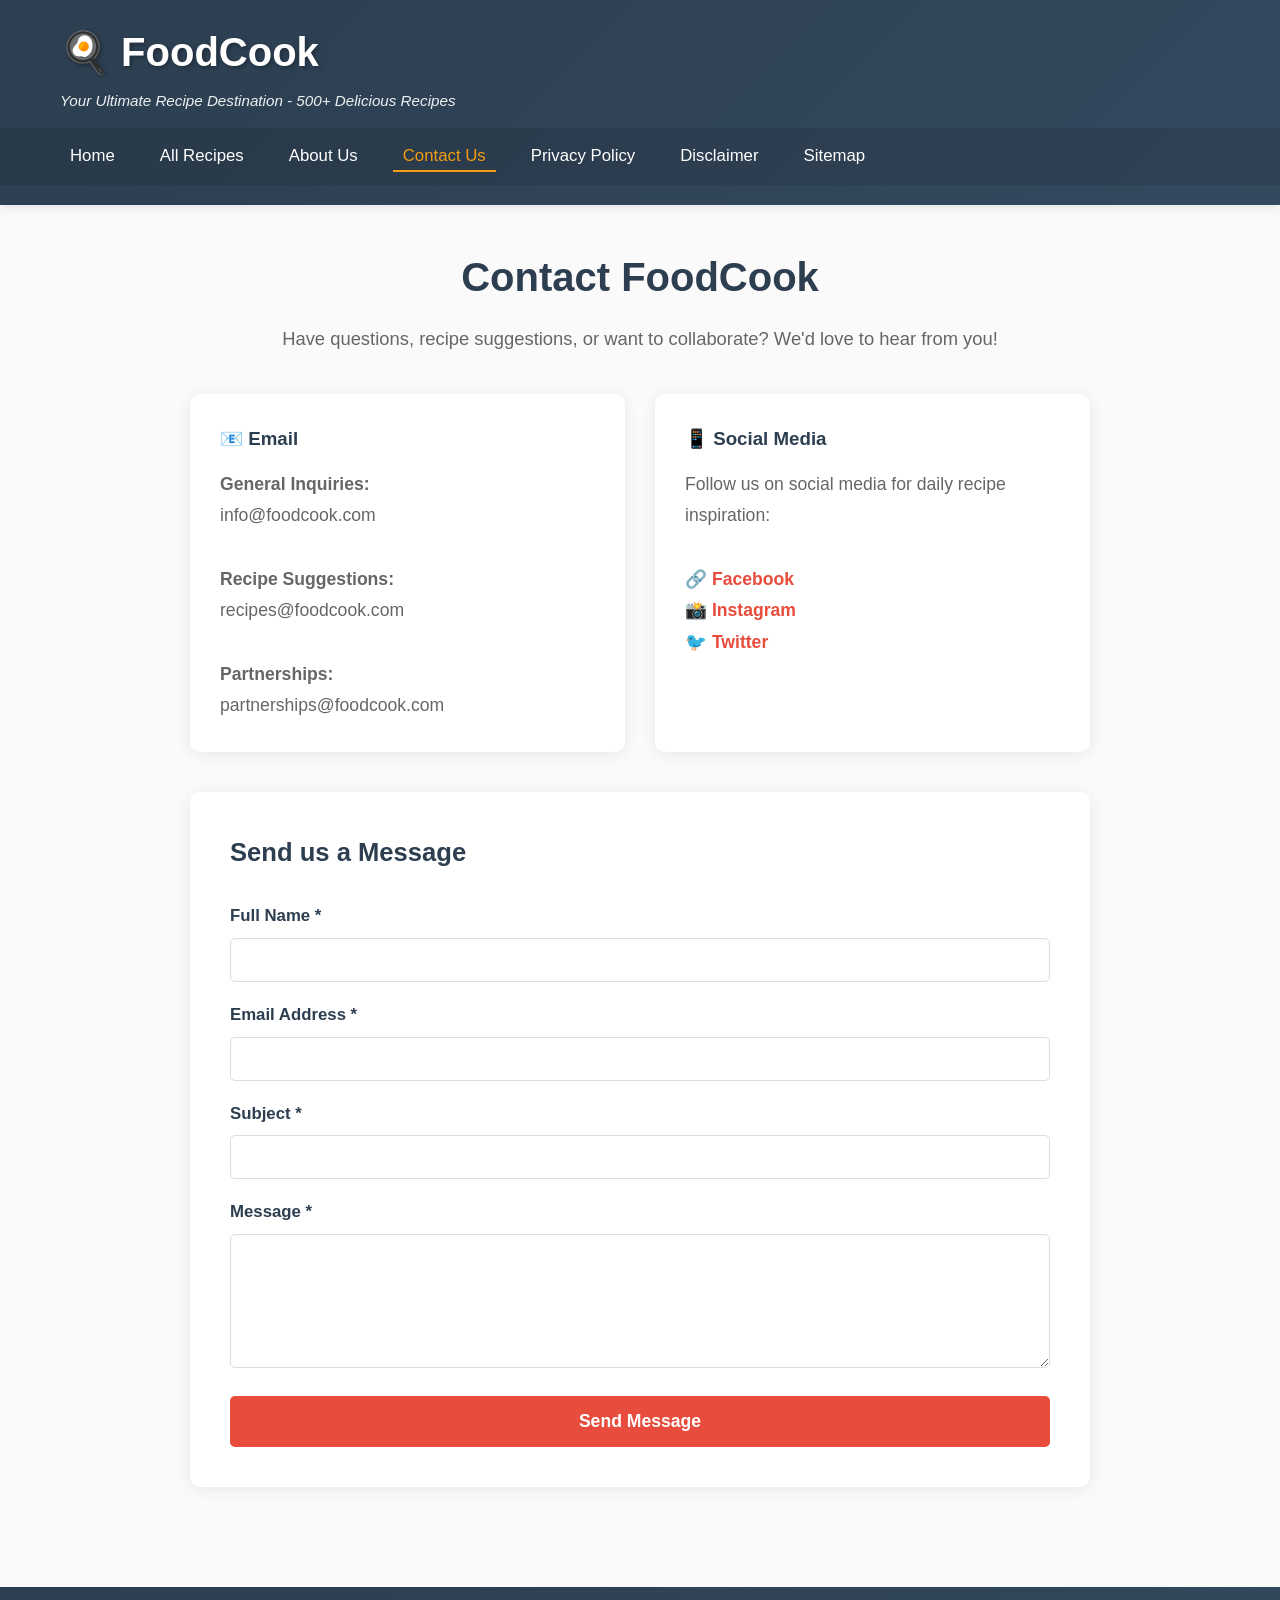
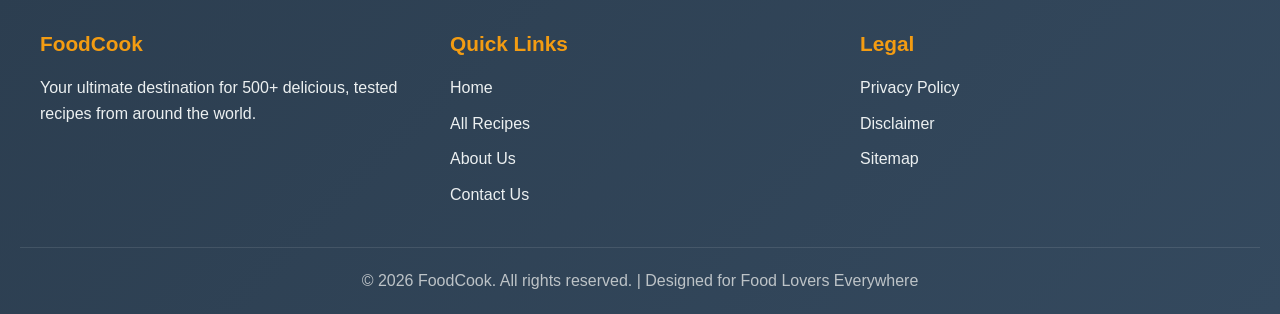
<file: public/contact.html>
<!DOCTYPE html>
<html lang="en">
<head>
    <meta charset="UTF-8">
    <meta name="viewport" content="width=device-width, initial-scale=1.0">
    <title>Contact FoodCook | Get In Touch - Questions & Suggestions</title>
    <meta name="description" content="Contact FoodCook with recipe suggestions, feedback, partnership inquiries, or any questions about our cooking and recipes.">
    <link rel="stylesheet" href="style.css">
</head>
<body>
    <header>
        <div class="header-top">
            <div class="logo">
                <h1>🍳 FoodCook</h1>
                <p class="tagline">Your Ultimate Recipe Destination - 500+ Delicious Recipes</p>
            </div>
        </div>
        <nav class="navbar">
            <ul>
                <li><a href="index.html">Home</a></li>
                <li><a href="recipes.html">All Recipes</a></li>
                <li><a href="about.html">About Us</a></li>
                <li><a href="contact.html" class="active">Contact Us</a></li>
                <li><a href="privacy.html">Privacy Policy</a></li>
                <li><a href="disclaimer.html">Disclaimer</a></li>
                <li><a href="sitemap.html">Sitemap</a></li>
            </ul>
        </nav>
    </header>

    <main>
        <section style="max-width: 900px; margin: 0 auto;">
            <h2 style="font-size: 2.5em; color: #2c3e50; text-align: center; margin-bottom: 15px;">Contact FoodCook</h2>
            <p style="text-align: center; font-size: 1.15em; color: #666; margin-bottom: 40px;">Have questions, recipe suggestions, or want to collaborate? We'd love to hear from you!</p>

            <div style="display: grid; grid-template-columns: 1fr 1fr; gap: 30px; margin-bottom: 40px;">
                <div style="background: white; padding: 30px; border-radius: 10px; box-shadow: 0 2px 15px rgba(0,0,0,0.08);">
                    <h3 style="color: #2c3e50; margin-bottom: 15px;">📧 Email</h3>
                    <p style="color: #666; font-size: 1.1em; line-height: 1.8;">
                        <strong>General Inquiries:</strong><br>info@foodcook.com<br><br>
                        <strong>Recipe Suggestions:</strong><br>recipes@foodcook.com<br><br>
                        <strong>Partnerships:</strong><br>partnerships@foodcook.com
                    </p>
                </div>

                <div style="background: white; padding: 30px; border-radius: 10px; box-shadow: 0 2px 15px rgba(0,0,0,0.08);">
                    <h3 style="color: #2c3e50; margin-bottom: 15px;">📱 Social Media</h3>
                    <p style="color: #666; font-size: 1.1em; line-height: 1.8;">
                        Follow us on social media for daily recipe inspiration:<br><br>
                        🔗 <a href="#" style="color: #e74c3c; text-decoration: none; font-weight: bold;">Facebook</a><br>
                        📸 <a href="#" style="color: #e74c3c; text-decoration: none; font-weight: bold;">Instagram</a><br>
                        🐦 <a href="#" style="color: #e74c3c; text-decoration: none; font-weight: bold;">Twitter</a>
                    </p>
                </div>
            </div>

            <div style="background: white; padding: 40px; border-radius: 10px; box-shadow: 0 2px 15px rgba(0,0,0,0.08);">
                <h3 style="color: #2c3e50; margin-bottom: 30px; font-size: 1.6em;">Send us a Message</h3>
                <form style="display: flex; flex-direction: column; gap: 20px;">
                    <div>
                        <label for="name" style="display: block; color: #2c3e50; font-weight: bold; margin-bottom: 8px; font-size: 1.05em;">Full Name *</label>
                        <input type="text" id="name" name="name" required style="width: 100%; padding: 12px; border: 1px solid #ddd; border-radius: 5px; font-size: 1em;">
                    </div>

                    <div>
                        <label for="email" style="display: block; color: #2c3e50; font-weight: bold; margin-bottom: 8px; font-size: 1.05em;">Email Address *</label>
                        <input type="email" id="email" name="email" required style="width: 100%; padding: 12px; border: 1px solid #ddd; border-radius: 5px; font-size: 1em;">
                    </div>

                    <div>
                        <label for="subject" style="display: block; color: #2c3e50; font-weight: bold; margin-bottom: 8px; font-size: 1.05em;">Subject *</label>
                        <input type="text" id="subject" name="subject" required style="width: 100%; padding: 12px; border: 1px solid #ddd; border-radius: 5px; font-size: 1em;">
                    </div>

                    <div>
                        <label for="message" style="display: block; color: #2c3e50; font-weight: bold; margin-bottom: 8px; font-size: 1.05em;">Message *</label>
                        <textarea id="message" name="message" rows="6" required style="width: 100%; padding: 12px; border: 1px solid #ddd; border-radius: 5px; font-size: 1em; font-family: Arial, sans-serif;"></textarea>
                    </div>

                    <button type="submit" style="background: #e74c3c; color: white; padding: 15px 30px; border: none; border-radius: 5px; font-weight: bold; font-size: 1.1em; cursor: pointer; transition: background 0.3s ease;">Send Message</button>
                </form>
            </div>
        </section>
    </main>

    <footer>
        <div class="footer-content">
            <div class="footer-section">
                <h4>FoodCook</h4>
                <p>Your ultimate destination for 500+ delicious, tested recipes from around the world.</p>
            </div>
            <div class="footer-section">
                <h4>Quick Links</h4>
                <ul>
                    <li><a href="index.html">Home</a></li>
                    <li><a href="recipes.html">All Recipes</a></li>
                    <li><a href="about.html">About Us</a></li>
                    <li><a href="contact.html">Contact Us</a></li>
                </ul>
            </div>
            <div class="footer-section">
                <h4>Legal</h4>
                <ul>
                    <li><a href="privacy.html">Privacy Policy</a></li>
                    <li><a href="disclaimer.html">Disclaimer</a></li>
                    <li><a href="sitemap.html">Sitemap</a></li>
                </ul>
            </div>
        </div>
        <div class="footer-bottom">
            <p>&copy; 2026 FoodCook. All rights reserved. | Designed for Food Lovers Everywhere</p>
        </div>
    </footer>

    <script src="script.js"></script>
</body>
</html>
</file>
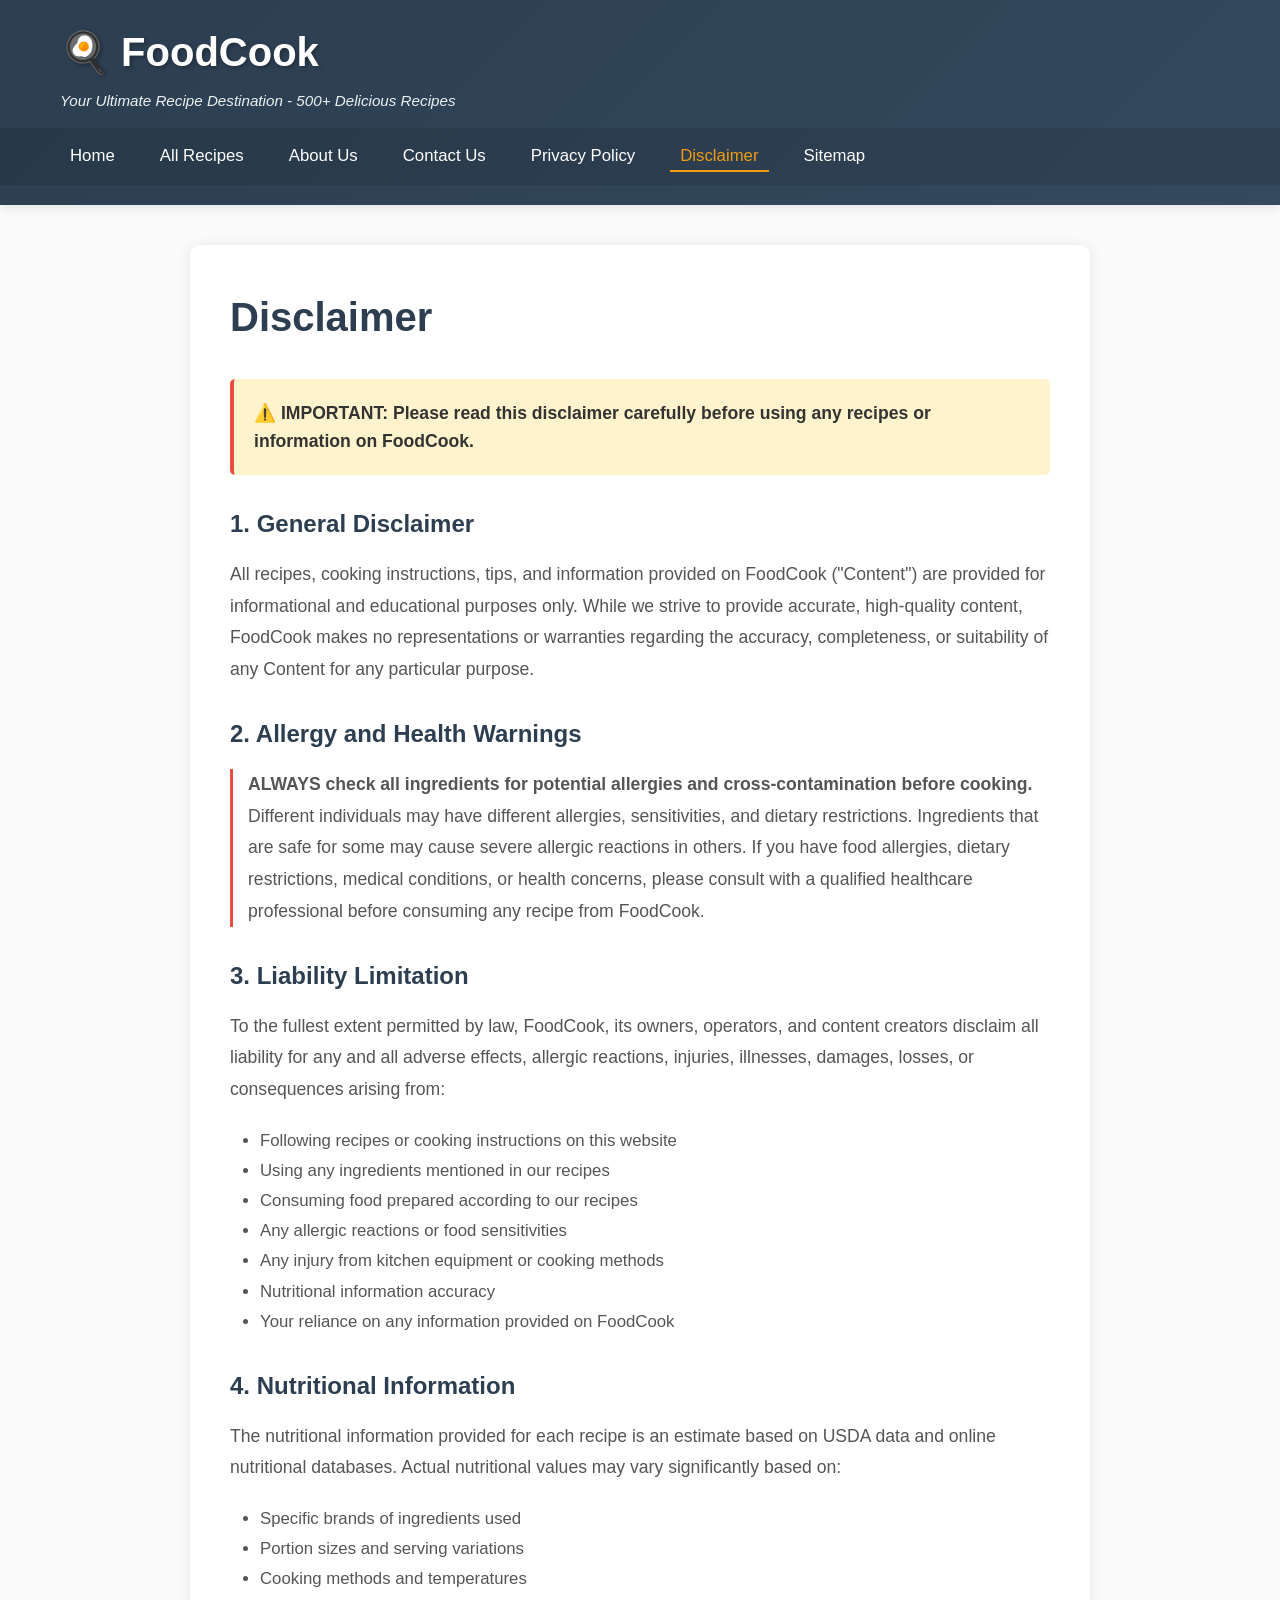
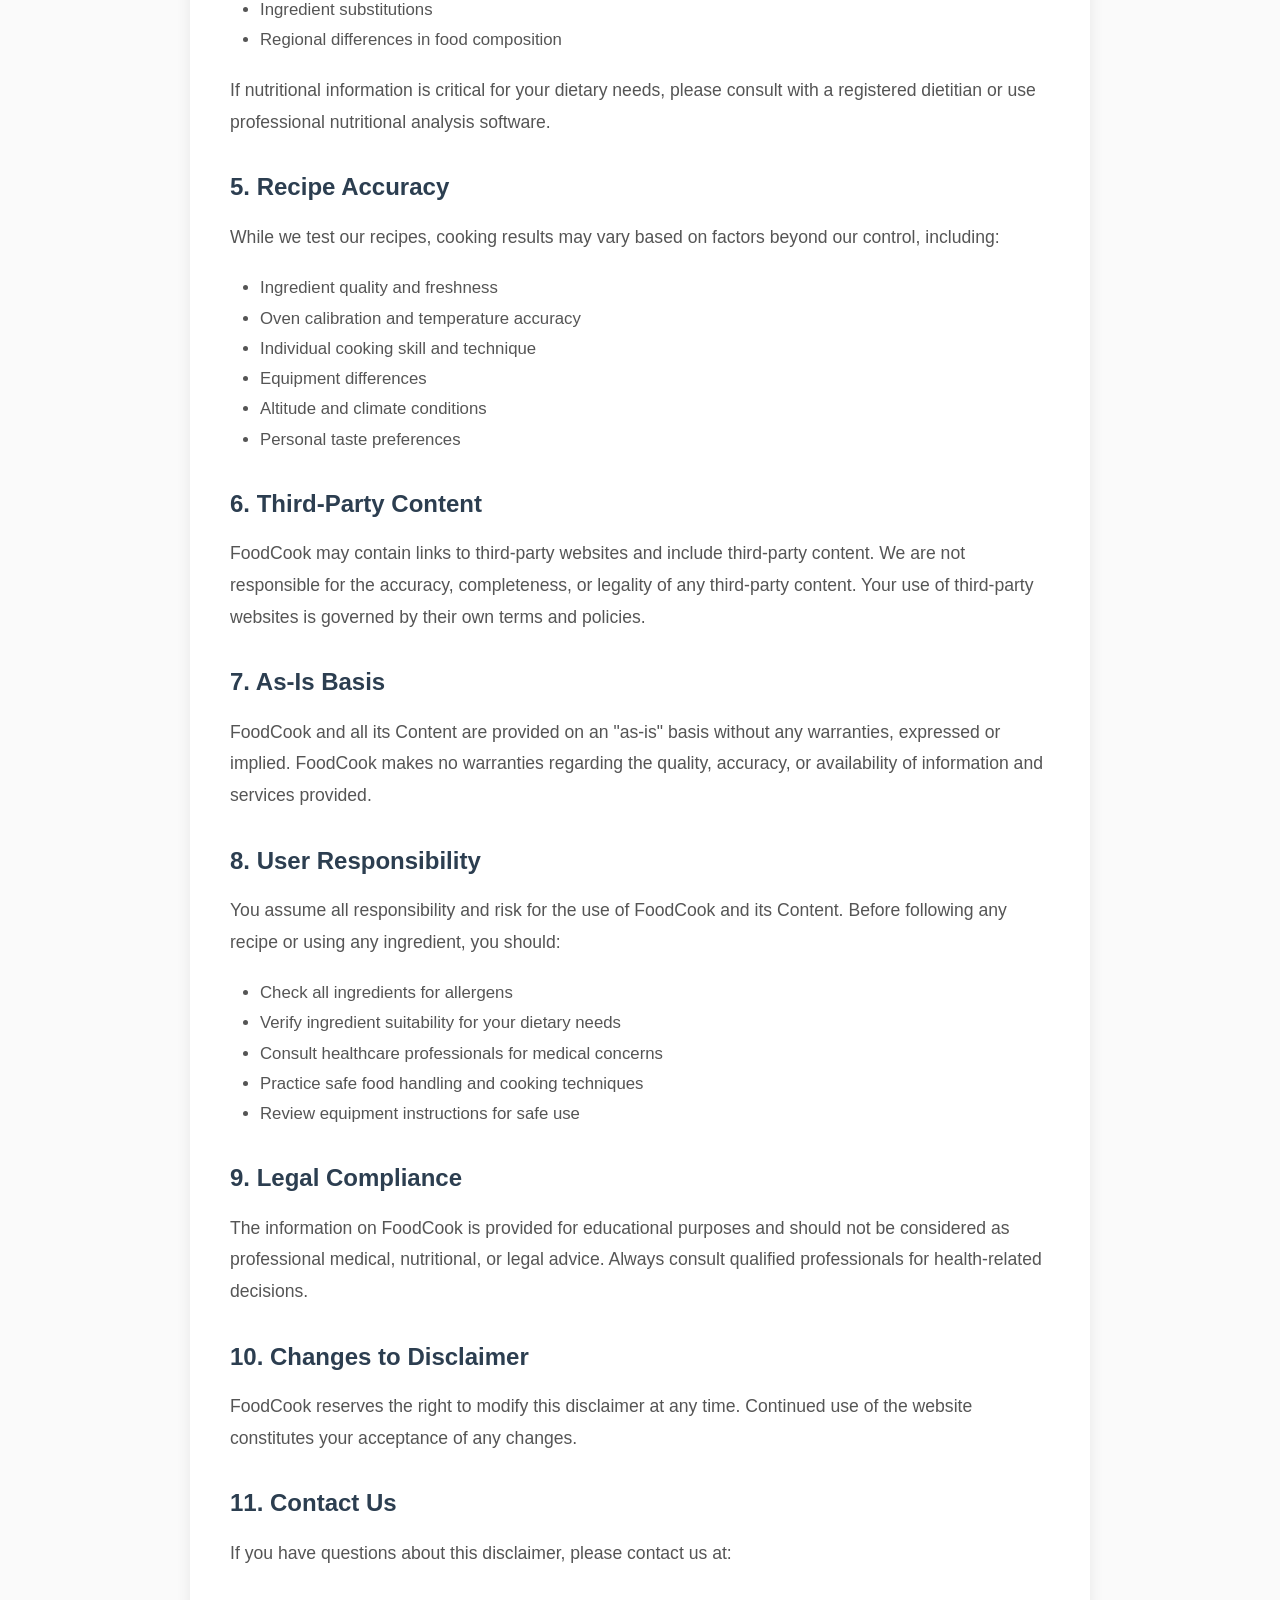
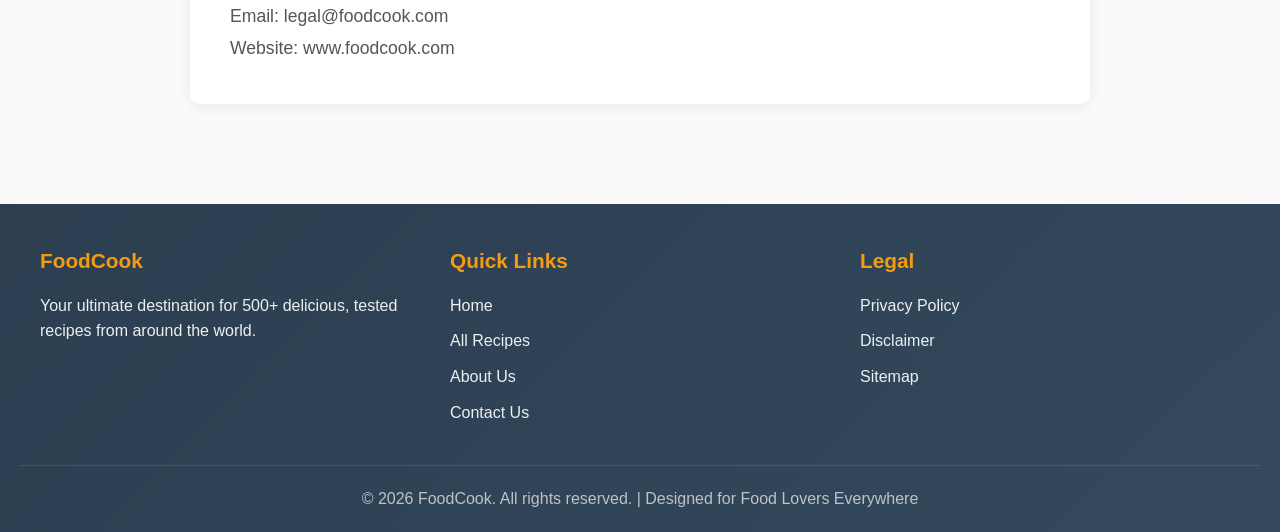
<file: public/disclaimer.html>
<!DOCTYPE html>
<html lang="en">
<head>
    <meta charset="UTF-8">
    <meta name="viewport" content="width=device-width, initial-scale=1.0">
    <title>Disclaimer | FoodCook - Important Information About Our Recipes</title>
    <meta name="description" content="Read FoodCook's disclaimer regarding recipe use, allergies, health information, and liability limitations.">
    <link rel="stylesheet" href="style.css">
</head>
<body>
    <header>
        <div class="header-top">
            <div class="logo">
                <h1>🍳 FoodCook</h1>
                <p class="tagline">Your Ultimate Recipe Destination - 500+ Delicious Recipes</p>
            </div>
        </div>
        <nav class="navbar">
            <ul>
                <li><a href="index.html">Home</a></li>
                <li><a href="recipes.html">All Recipes</a></li>
                <li><a href="about.html">About Us</a></li>
                <li><a href="contact.html">Contact Us</a></li>
                <li><a href="privacy.html">Privacy Policy</a></li>
                <li><a href="disclaimer.html" class="active">Disclaimer</a></li>
                <li><a href="sitemap.html">Sitemap</a></li>
            </ul>
        </nav>
    </header>

    <main>
        <section style="max-width: 900px; margin: 0 auto; background: white; padding: 40px; border-radius: 10px; box-shadow: 0 2px 15px rgba(0,0,0,0.08);">
            <h2 style="font-size: 2.5em; color: #2c3e50; margin-bottom: 30px;">Disclaimer</h2>

            <div style="background: #fff3cd; border-left: 4px solid #e74c3c; padding: 20px; margin-bottom: 30px; border-radius: 5px;">
                <p style="font-size: 1.1em; color: #333; font-weight: bold; margin: 0;">
                    ⚠️ <strong>IMPORTANT:</strong> Please read this disclaimer carefully before using any recipes or information on FoodCook.
                </p>
            </div>

            <h3 style="font-size: 1.5em; color: #2c3e50; margin-top: 30px; margin-bottom: 15px;">1. General Disclaimer</h3>
            <p style="font-size: 1.1em; color: #555; line-height: 1.8; margin-bottom: 20px;">
                All recipes, cooking instructions, tips, and information provided on FoodCook ("Content") are provided for informational and educational purposes only. While we strive to provide accurate, high-quality content, FoodCook makes no representations or warranties regarding the accuracy, completeness, or suitability of any Content for any particular purpose.
            </p>

            <h3 style="font-size: 1.5em; color: #2c3e50; margin-top: 30px; margin-bottom: 15px;">2. Allergy and Health Warnings</h3>
            <p style="font-size: 1.1em; color: #555; line-height: 1.8; margin-bottom: 20px; border-left: 3px solid #e74c3c; padding-left: 15px;">
                <strong>ALWAYS check all ingredients for potential allergies and cross-contamination before cooking.</strong> Different individuals may have different allergies, sensitivities, and dietary restrictions. Ingredients that are safe for some may cause severe allergic reactions in others. If you have food allergies, dietary restrictions, medical conditions, or health concerns, please consult with a qualified healthcare professional before consuming any recipe from FoodCook.
            </p>

            <h3 style="font-size: 1.5em; color: #2c3e50; margin-top: 30px; margin-bottom: 15px;">3. Liability Limitation</h3>
            <p style="font-size: 1.1em; color: #555; line-height: 1.8; margin-bottom: 20px;">
                To the fullest extent permitted by law, FoodCook, its owners, operators, and content creators disclaim all liability for any and all adverse effects, allergic reactions, injuries, illnesses, damages, losses, or consequences arising from:
            </p>
            <ul style="font-size: 1.05em; color: #555; margin-left: 30px; margin-bottom: 20px; line-height: 1.8;">
                <li>Following recipes or cooking instructions on this website</li>
                <li>Using any ingredients mentioned in our recipes</li>
                <li>Consuming food prepared according to our recipes</li>
                <li>Any allergic reactions or food sensitivities</li>
                <li>Any injury from kitchen equipment or cooking methods</li>
                <li>Nutritional information accuracy</li>
                <li>Your reliance on any information provided on FoodCook</li>
            </ul>

            <h3 style="font-size: 1.5em; color: #2c3e50; margin-top: 30px; margin-bottom: 15px;">4. Nutritional Information</h3>
            <p style="font-size: 1.1em; color: #555; line-height: 1.8; margin-bottom: 20px;">
                The nutritional information provided for each recipe is an estimate based on USDA data and online nutritional databases. Actual nutritional values may vary significantly based on:
            </p>
            <ul style="font-size: 1.05em; color: #555; margin-left: 30px; margin-bottom: 20px; line-height: 1.8;">
                <li>Specific brands of ingredients used</li>
                <li>Portion sizes and serving variations</li>
                <li>Cooking methods and temperatures</li>
                <li>Ingredient substitutions</li>
                <li>Regional differences in food composition</li>
            </ul>
            <p style="font-size: 1.1em; color: #555; line-height: 1.8; margin-bottom: 20px;">
                If nutritional information is critical for your dietary needs, please consult with a registered dietitian or use professional nutritional analysis software.
            </p>

            <h3 style="font-size: 1.5em; color: #2c3e50; margin-top: 30px; margin-bottom: 15px;">5. Recipe Accuracy</h3>
            <p style="font-size: 1.1em; color: #555; line-height: 1.8; margin-bottom: 20px;">
                While we test our recipes, cooking results may vary based on factors beyond our control, including:
            </p>
            <ul style="font-size: 1.05em; color: #555; margin-left: 30px; margin-bottom: 20px; line-height: 1.8;">
                <li>Ingredient quality and freshness</li>
                <li>Oven calibration and temperature accuracy</li>
                <li>Individual cooking skill and technique</li>
                <li>Equipment differences</li>
                <li>Altitude and climate conditions</li>
                <li>Personal taste preferences</li>
            </ul>

            <h3 style="font-size: 1.5em; color: #2c3e50; margin-top: 30px; margin-bottom: 15px;">6. Third-Party Content</h3>
            <p style="font-size: 1.1em; color: #555; line-height: 1.8; margin-bottom: 20px;">
                FoodCook may contain links to third-party websites and include third-party content. We are not responsible for the accuracy, completeness, or legality of any third-party content. Your use of third-party websites is governed by their own terms and policies.
            </p>

            <h3 style="font-size: 1.5em; color: #2c3e50; margin-top: 30px; margin-bottom: 15px;">7. As-Is Basis</h3>
            <p style="font-size: 1.1em; color: #555; line-height: 1.8; margin-bottom: 20px;">
                FoodCook and all its Content are provided on an "as-is" basis without any warranties, expressed or implied. FoodCook makes no warranties regarding the quality, accuracy, or availability of information and services provided.
            </p>

            <h3 style="font-size: 1.5em; color: #2c3e50; margin-top: 30px; margin-bottom: 15px;">8. User Responsibility</h3>
            <p style="font-size: 1.1em; color: #555; line-height: 1.8; margin-bottom: 20px;">
                You assume all responsibility and risk for the use of FoodCook and its Content. Before following any recipe or using any ingredient, you should:
            </p>
            <ul style="font-size: 1.05em; color: #555; margin-left: 30px; margin-bottom: 20px; line-height: 1.8;">
                <li>Check all ingredients for allergens</li>
                <li>Verify ingredient suitability for your dietary needs</li>
                <li>Consult healthcare professionals for medical concerns</li>
                <li>Practice safe food handling and cooking techniques</li>
                <li>Review equipment instructions for safe use</li>
            </ul>

            <h3 style="font-size: 1.5em; color: #2c3e50; margin-top: 30px; margin-bottom: 15px;">9. Legal Compliance</h3>
            <p style="font-size: 1.1em; color: #555; line-height: 1.8; margin-bottom: 20px;">
                The information on FoodCook is provided for educational purposes and should not be considered as professional medical, nutritional, or legal advice. Always consult qualified professionals for health-related decisions.
            </p>

            <h3 style="font-size: 1.5em; color: #2c3e50; margin-top: 30px; margin-bottom: 15px;">10. Changes to Disclaimer</h3>
            <p style="font-size: 1.1em; color: #555; line-height: 1.8; margin-bottom: 20px;">
                FoodCook reserves the right to modify this disclaimer at any time. Continued use of the website constitutes your acceptance of any changes.
            </p>

            <h3 style="font-size: 1.5em; color: #2c3e50; margin-top: 30px; margin-bottom: 15px;">11. Contact Us</h3>
            <p style="font-size: 1.1em; color: #555; line-height: 1.8;">
                If you have questions about this disclaimer, please contact us at:<br><br>
                Email: legal@foodcook.com<br>
                Website: www.foodcook.com
            </p>
        </section>
    </main>

    <footer>
        <div class="footer-content">
            <div class="footer-section">
                <h4>FoodCook</h4>
                <p>Your ultimate destination for 500+ delicious, tested recipes from around the world.</p>
            </div>
            <div class="footer-section">
                <h4>Quick Links</h4>
                <ul>
                    <li><a href="index.html">Home</a></li>
                    <li><a href="recipes.html">All Recipes</a></li>
                    <li><a href="about.html">About Us</a></li>
                    <li><a href="contact.html">Contact Us</a></li>
                </ul>
            </div>
            <div class="footer-section">
                <h4>Legal</h4>
                <ul>
                    <li><a href="privacy.html">Privacy Policy</a></li>
                    <li><a href="disclaimer.html">Disclaimer</a></li>
                    <li><a href="sitemap.html">Sitemap</a></li>
                </ul>
            </div>
        </div>
        <div class="footer-bottom">
            <p>&copy; 2026 FoodCook. All rights reserved. | Designed for Food Lovers Everywhere</p>
        </div>
    </footer>

    <script src="script.js"></script>
</body>
</html>
</file>
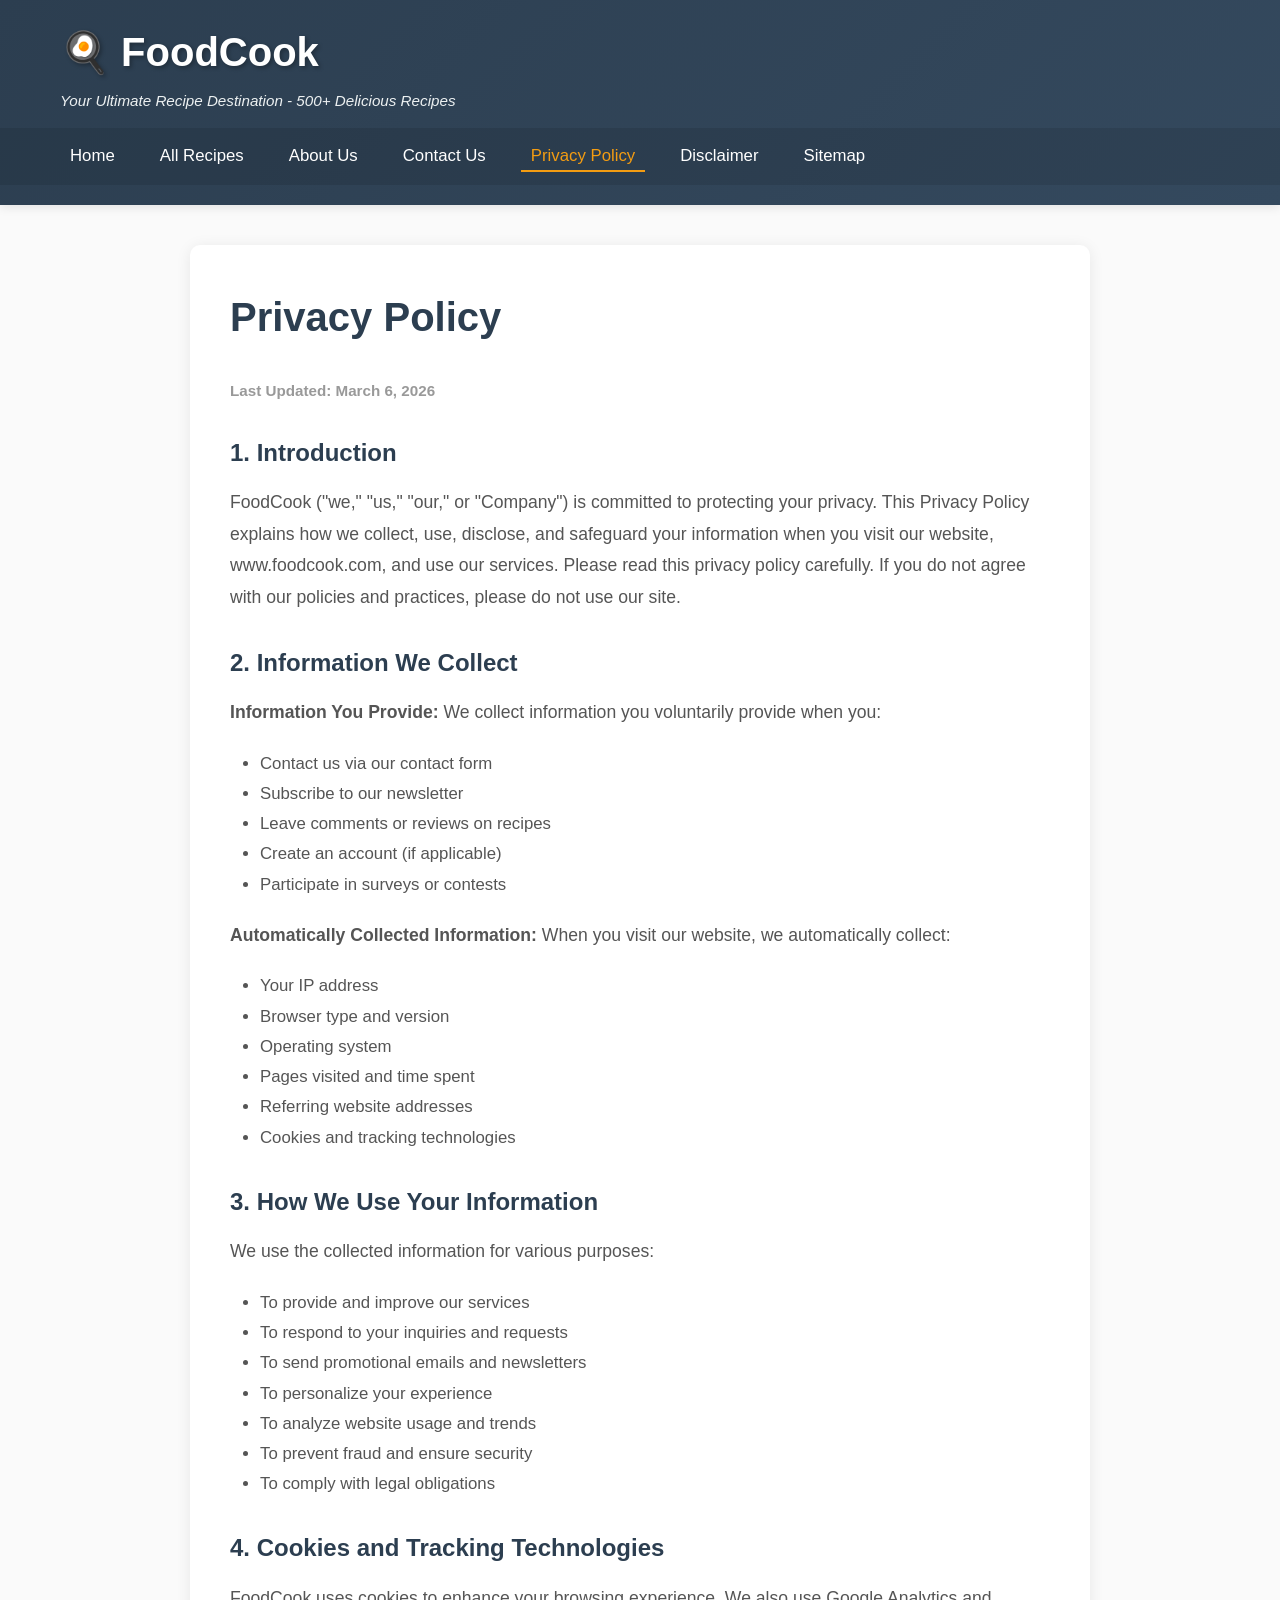
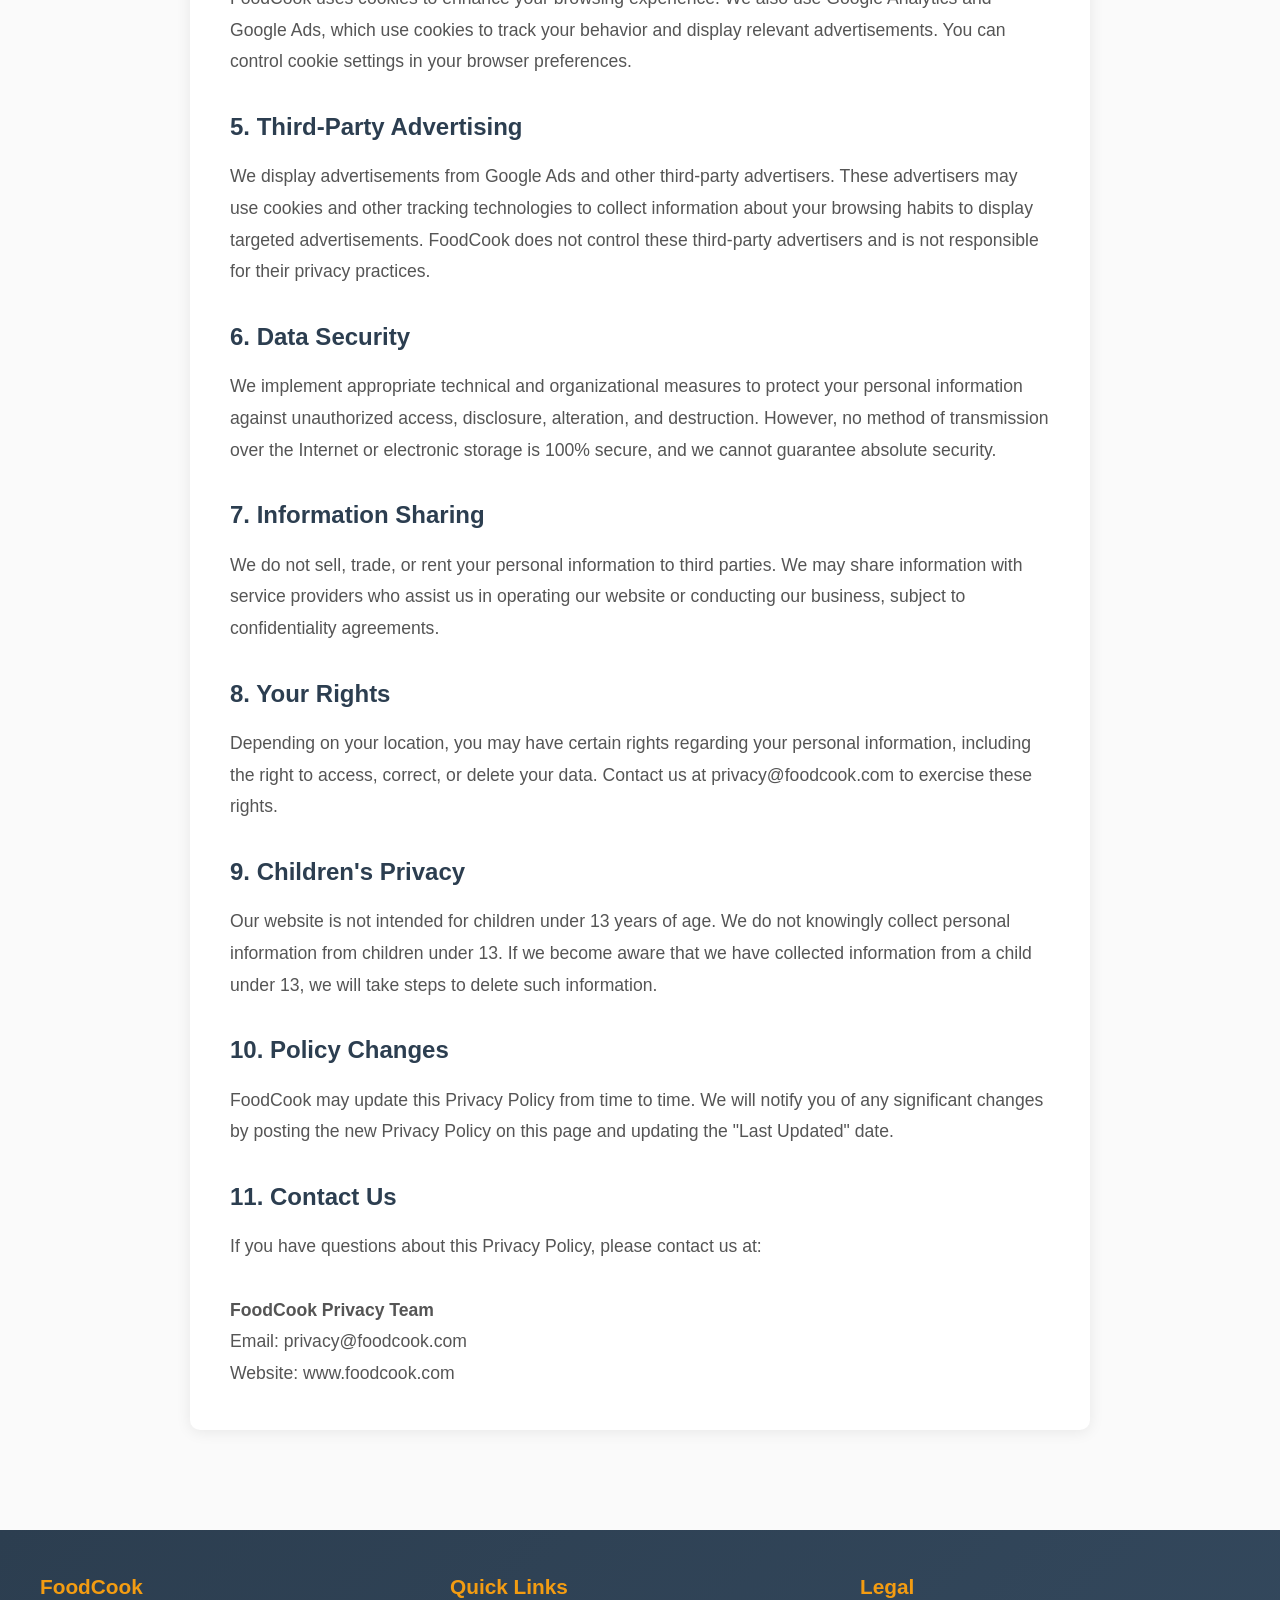
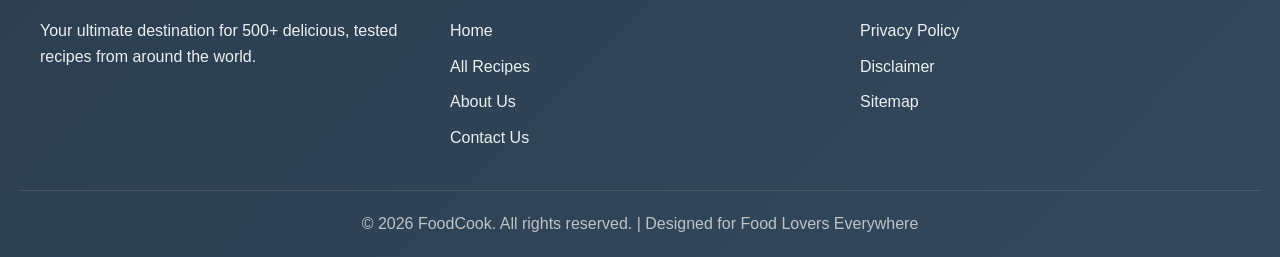
<file: public/privacy.html>
<!DOCTYPE html>
<html lang="en">
<head>
    <meta charset="UTF-8">
    <meta name="viewport" content="width=device-width, initial-scale=1.0">
    <title>Privacy Policy | FoodCook - How We Protect Your Data</title>
    <meta name="description" content="Read FoodCook's privacy policy to understand how we collect, use, and protect your personal information.">
    <link rel="stylesheet" href="style.css">
</head>
<body>
    <header>
        <div class="header-top">
            <div class="logo">
                <h1>🍳 FoodCook</h1>
                <p class="tagline">Your Ultimate Recipe Destination - 500+ Delicious Recipes</p>
            </div>
        </div>
        <nav class="navbar">
            <ul>
                <li><a href="index.html">Home</a></li>
                <li><a href="recipes.html">All Recipes</a></li>
                <li><a href="about.html">About Us</a></li>
                <li><a href="contact.html">Contact Us</a></li>
                <li><a href="privacy.html" class="active">Privacy Policy</a></li>
                <li><a href="disclaimer.html">Disclaimer</a></li>
                <li><a href="sitemap.html">Sitemap</a></li>
            </ul>
        </nav>
    </header>

    <main>
        <section style="max-width: 900px; margin: 0 auto; background: white; padding: 40px; border-radius: 10px; box-shadow: 0 2px 15px rgba(0,0,0,0.08);">
            <h2 style="font-size: 2.5em; color: #2c3e50; margin-bottom: 30px;">Privacy Policy</h2>
            <p style="font-size: 0.95em; color: #999; margin-bottom: 30px;"><strong>Last Updated: March 6, 2026</strong></p>

            <h3 style="font-size: 1.5em; color: #2c3e50; margin-top: 30px; margin-bottom: 15px;">1. Introduction</h3>
            <p style="font-size: 1.1em; color: #555; line-height: 1.8; margin-bottom: 20px;">
                FoodCook ("we," "us," "our," or "Company") is committed to protecting your privacy. This Privacy Policy explains how we collect, use, disclose, and safeguard your information when you visit our website, www.foodcook.com, and use our services. Please read this privacy policy carefully. If you do not agree with our policies and practices, please do not use our site.
            </p>

            <h3 style="font-size: 1.5em; color: #2c3e50; margin-top: 30px; margin-bottom: 15px;">2. Information We Collect</h3>
            <p style="font-size: 1.1em; color: #555; line-height: 1.8; margin-bottom: 20px;">
                <strong>Information You Provide:</strong> We collect information you voluntarily provide when you:
            </p>
            <ul style="font-size: 1.05em; color: #555; margin-left: 30px; margin-bottom: 20px; line-height: 1.8;">
                <li>Contact us via our contact form</li>
                <li>Subscribe to our newsletter</li>
                <li>Leave comments or reviews on recipes</li>
                <li>Create an account (if applicable)</li>
                <li>Participate in surveys or contests</li>
            </ul>

            <p style="font-size: 1.1em; color: #555; line-height: 1.8; margin-bottom: 20px;">
                <strong>Automatically Collected Information:</strong> When you visit our website, we automatically collect:
            </p>
            <ul style="font-size: 1.05em; color: #555; margin-left: 30px; margin-bottom: 20px; line-height: 1.8;">
                <li>Your IP address</li>
                <li>Browser type and version</li>
                <li>Operating system</li>
                <li>Pages visited and time spent</li>
                <li>Referring website addresses</li>
                <li>Cookies and tracking technologies</li>
            </ul>

            <h3 style="font-size: 1.5em; color: #2c3e50; margin-top: 30px; margin-bottom: 15px;">3. How We Use Your Information</h3>
            <p style="font-size: 1.1em; color: #555; line-height: 1.8; margin-bottom: 20px;">
                We use the collected information for various purposes:
            </p>
            <ul style="font-size: 1.05em; color: #555; margin-left: 30px; margin-bottom: 20px; line-height: 1.8;">
                <li>To provide and improve our services</li>
                <li>To respond to your inquiries and requests</li>
                <li>To send promotional emails and newsletters</li>
                <li>To personalize your experience</li>
                <li>To analyze website usage and trends</li>
                <li>To prevent fraud and ensure security</li>
                <li>To comply with legal obligations</li>
            </ul>

            <h3 style="font-size: 1.5em; color: #2c3e50; margin-top: 30px; margin-bottom: 15px;">4. Cookies and Tracking Technologies</h3>
            <p style="font-size: 1.1em; color: #555; line-height: 1.8; margin-bottom: 20px;">
                FoodCook uses cookies to enhance your browsing experience. We also use Google Analytics and Google Ads, which use cookies to track your behavior and display relevant advertisements. You can control cookie settings in your browser preferences.
            </p>

            <h3 style="font-size: 1.5em; color: #2c3e50; margin-top: 30px; margin-bottom: 15px;">5. Third-Party Advertising</h3>
            <p style="font-size: 1.1em; color: #555; line-height: 1.8; margin-bottom: 20px;">
                We display advertisements from Google Ads and other third-party advertisers. These advertisers may use cookies and other tracking technologies to collect information about your browsing habits to display targeted advertisements. FoodCook does not control these third-party advertisers and is not responsible for their privacy practices.
            </p>

            <h3 style="font-size: 1.5em; color: #2c3e50; margin-top: 30px; margin-bottom: 15px;">6. Data Security</h3>
            <p style="font-size: 1.1em; color: #555; line-height: 1.8; margin-bottom: 20px;">
                We implement appropriate technical and organizational measures to protect your personal information against unauthorized access, disclosure, alteration, and destruction. However, no method of transmission over the Internet or electronic storage is 100% secure, and we cannot guarantee absolute security.
            </p>

            <h3 style="font-size: 1.5em; color: #2c3e50; margin-top: 30px; margin-bottom: 15px;">7. Information Sharing</h3>
            <p style="font-size: 1.1em; color: #555; line-height: 1.8; margin-bottom: 20px;">
                We do not sell, trade, or rent your personal information to third parties. We may share information with service providers who assist us in operating our website or conducting our business, subject to confidentiality agreements.
            </p>

            <h3 style="font-size: 1.5em; color: #2c3e50; margin-top: 30px; margin-bottom: 15px;">8. Your Rights</h3>
            <p style="font-size: 1.1em; color: #555; line-height: 1.8; margin-bottom: 20px;">
                Depending on your location, you may have certain rights regarding your personal information, including the right to access, correct, or delete your data. Contact us at privacy@foodcook.com to exercise these rights.
            </p>

            <h3 style="font-size: 1.5em; color: #2c3e50; margin-top: 30px; margin-bottom: 15px;">9. Children's Privacy</h3>
            <p style="font-size: 1.1em; color: #555; line-height: 1.8; margin-bottom: 20px;">
                Our website is not intended for children under 13 years of age. We do not knowingly collect personal information from children under 13. If we become aware that we have collected information from a child under 13, we will take steps to delete such information.
            </p>

            <h3 style="font-size: 1.5em; color: #2c3e50; margin-top: 30px; margin-bottom: 15px;">10. Policy Changes</h3>
            <p style="font-size: 1.1em; color: #555; line-height: 1.8; margin-bottom: 20px;">
                FoodCook may update this Privacy Policy from time to time. We will notify you of any significant changes by posting the new Privacy Policy on this page and updating the "Last Updated" date.
            </p>

            <h3 style="font-size: 1.5em; color: #2c3e50; margin-top: 30px; margin-bottom: 15px;">11. Contact Us</h3>
            <p style="font-size: 1.1em; color: #555; line-height: 1.8;">
                If you have questions about this Privacy Policy, please contact us at:<br><br>
                <strong>FoodCook Privacy Team</strong><br>
                Email: privacy@foodcook.com<br>
                Website: www.foodcook.com
            </p>
        </section>
    </main>

    <footer>
        <div class="footer-content">
            <div class="footer-section">
                <h4>FoodCook</h4>
                <p>Your ultimate destination for 500+ delicious, tested recipes from around the world.</p>
            </div>
            <div class="footer-section">
                <h4>Quick Links</h4>
                <ul>
                    <li><a href="index.html">Home</a></li>
                    <li><a href="recipes.html">All Recipes</a></li>
                    <li><a href="about.html">About Us</a></li>
                    <li><a href="contact.html">Contact Us</a></li>
                </ul>
            </div>
            <div class="footer-section">
                <h4>Legal</h4>
                <ul>
                    <li><a href="privacy.html">Privacy Policy</a></li>
                    <li><a href="disclaimer.html">Disclaimer</a></li>
                    <li><a href="sitemap.html">Sitemap</a></li>
                </ul>
            </div>
        </div>
        <div class="footer-bottom">
            <p>&copy; 2026 FoodCook. All rights reserved. | Designed for Food Lovers Everywhere</p>
        </div>
    </footer>

    <script src="script.js"></script>
</body>
</html>
</file>
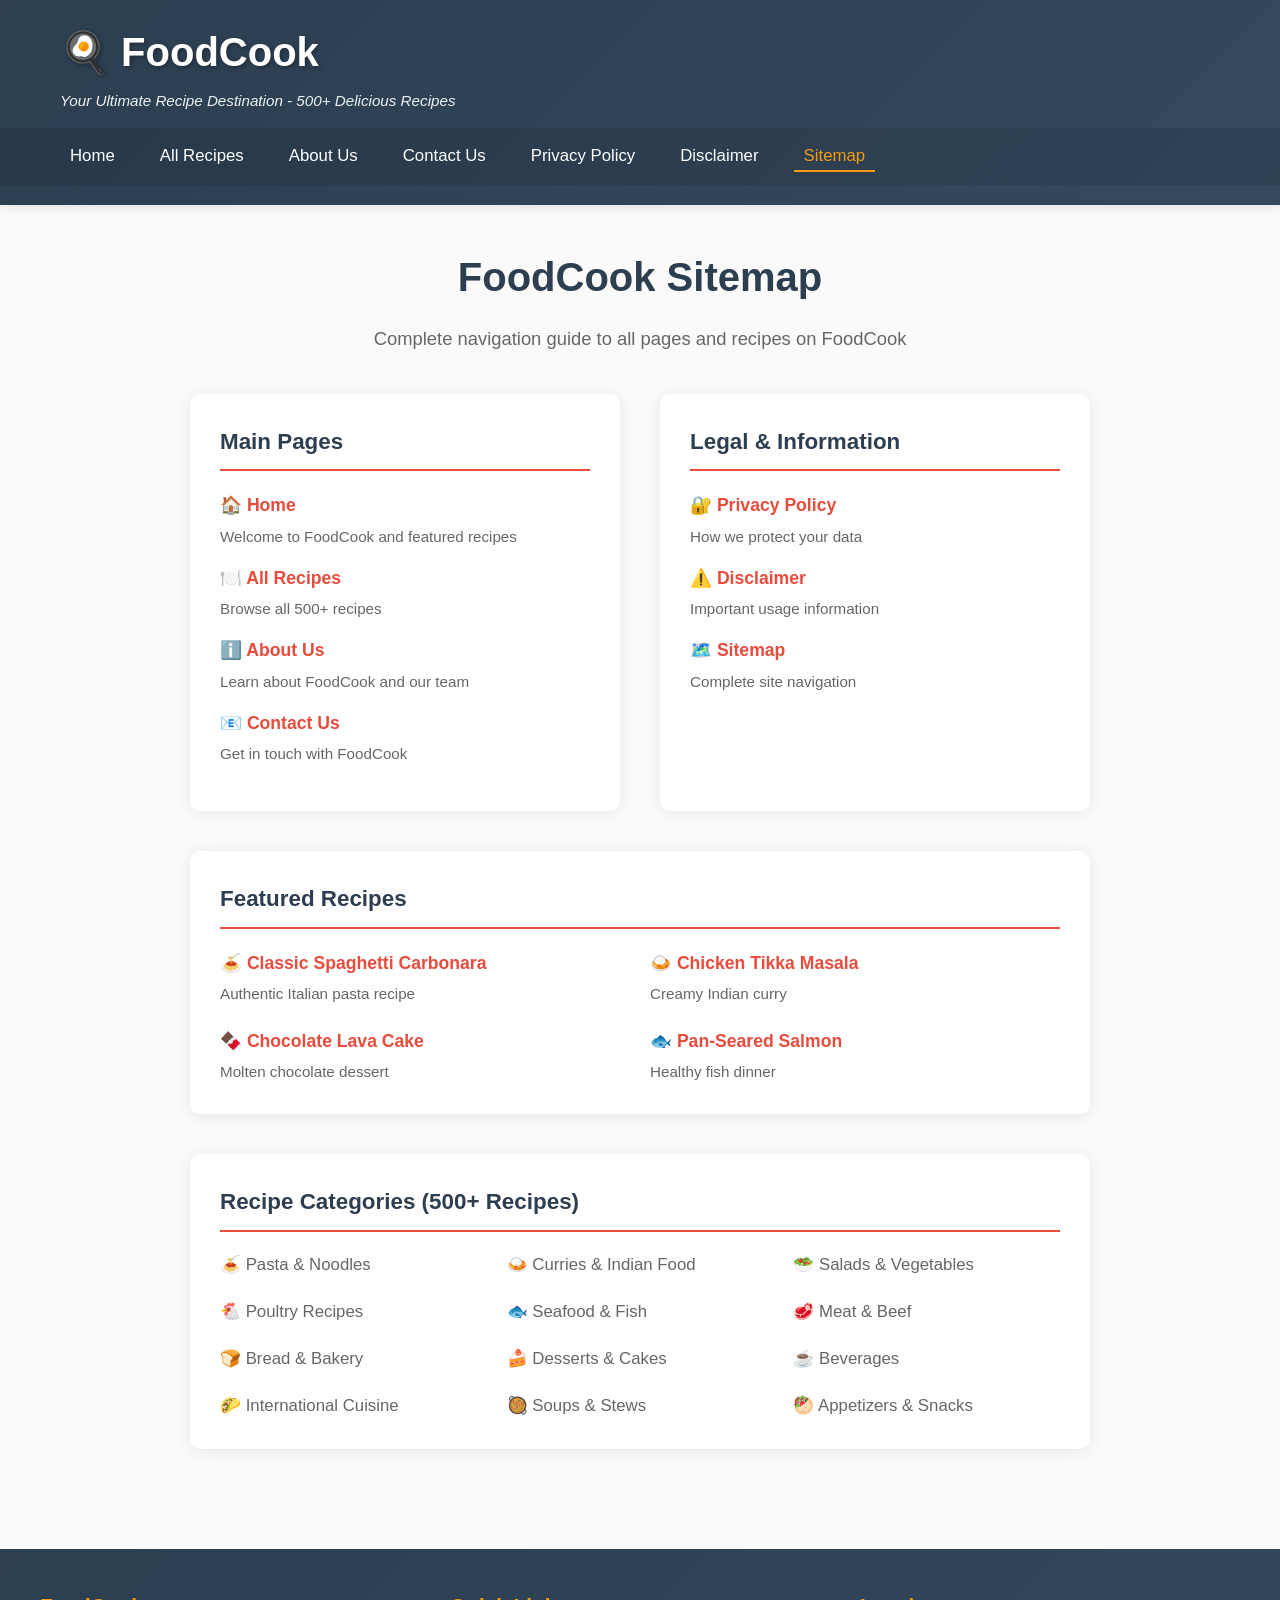
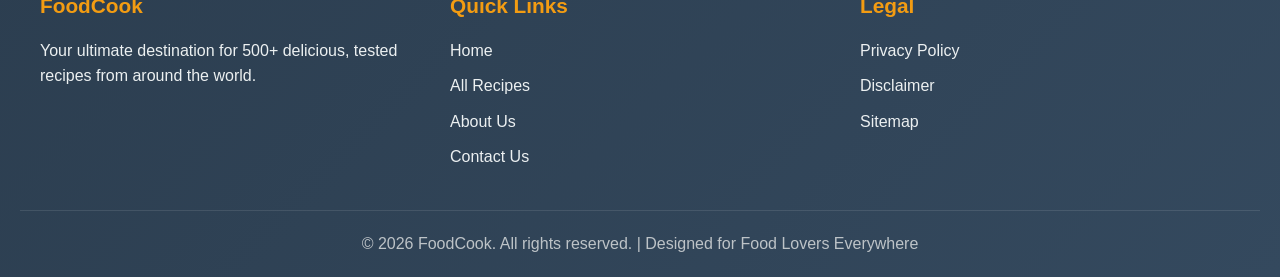
<file: public/sitemap.html>
<!DOCTYPE html>
<html lang="en">
<head>
    <meta charset="UTF-8">
    <meta name="viewport" content="width=device-width, initial-scale=1.0">
    <title>Sitemap | FoodCook - Complete Site Navigation</title>
    <meta name="description" content="FoodCook sitemap - navigate to all pages and recipes on our website with easy-to-use links.">
    <link rel="stylesheet" href="style.css">
</head>
<body>
    <header>
        <div class="header-top">
            <div class="logo">
                <h1>🍳 FoodCook</h1>
                <p class="tagline">Your Ultimate Recipe Destination - 500+ Delicious Recipes</p>
            </div>
        </div>
        <nav class="navbar">
            <ul>
                <li><a href="index.html">Home</a></li>
                <li><a href="recipes.html">All Recipes</a></li>
                <li><a href="about.html">About Us</a></li>
                <li><a href="contact.html">Contact Us</a></li>
                <li><a href="privacy.html">Privacy Policy</a></li>
                <li><a href="disclaimer.html">Disclaimer</a></li>
                <li><a href="sitemap.html" class="active">Sitemap</a></li>
            </ul>
        </nav>
    </header>

    <main>
        <section style="max-width: 900px; margin: 0 auto;">
            <h2 style="font-size: 2.5em; color: #2c3e50; text-align: center; margin-bottom: 15px;">FoodCook Sitemap</h2>
            <p style="text-align: center; font-size: 1.15em; color: #666; margin-bottom: 40px;">Complete navigation guide to all pages and recipes on FoodCook</p>

            <div style="display: grid; grid-template-columns: 1fr 1fr; gap: 40px;">
                <!-- Main Pages -->
                <div style="background: white; padding: 30px; border-radius: 10px; box-shadow: 0 2px 15px rgba(0,0,0,0.08);">
                    <h3 style="color: #2c3e50; margin-bottom: 20px; font-size: 1.4em; border-bottom: 2px solid #e74c3c; padding-bottom: 10px;">Main Pages</h3>
                    <ul style="list-style: none; padding: 0;">
                        <li style="margin-bottom: 15px;">
                            <a href="index.html" style="color: #e74c3c; text-decoration: none; font-weight: bold; font-size: 1.1em;">🏠 Home</a>
                            <p style="color: #666; font-size: 0.95em; margin: 5px 0 0 0;">Welcome to FoodCook and featured recipes</p>
                        </li>
                        <li style="margin-bottom: 15px;">
                            <a href="recipes.html" style="color: #e74c3c; text-decoration: none; font-weight: bold; font-size: 1.1em;">🍽️ All Recipes</a>
                            <p style="color: #666; font-size: 0.95em; margin: 5px 0 0 0;">Browse all 500+ recipes</p>
                        </li>
                        <li style="margin-bottom: 15px;">
                            <a href="about.html" style="color: #e74c3c; text-decoration: none; font-weight: bold; font-size: 1.1em;">ℹ️ About Us</a>
                            <p style="color: #666; font-size: 0.95em; margin: 5px 0 0 0;">Learn about FoodCook and our team</p>
                        </li>
                        <li style="margin-bottom: 15px;">
                            <a href="contact.html" style="color: #e74c3c; text-decoration: none; font-weight: bold; font-size: 1.1em;">📧 Contact Us</a>
                            <p style="color: #666; font-size: 0.95em; margin: 5px 0 0 0;">Get in touch with FoodCook</p>
                        </li>
                    </ul>
                </div>

                <!-- Legal Pages -->
                <div style="background: white; padding: 30px; border-radius: 10px; box-shadow: 0 2px 15px rgba(0,0,0,0.08);">
                    <h3 style="color: #2c3e50; margin-bottom: 20px; font-size: 1.4em; border-bottom: 2px solid #e74c3c; padding-bottom: 10px;">Legal & Information</h3>
                    <ul style="list-style: none; padding: 0;">
                        <li style="margin-bottom: 15px;">
                            <a href="privacy.html" style="color: #e74c3c; text-decoration: none; font-weight: bold; font-size: 1.1em;">🔐 Privacy Policy</a>
                            <p style="color: #666; font-size: 0.95em; margin: 5px 0 0 0;">How we protect your data</p>
                        </li>
                        <li style="margin-bottom: 15px;">
                            <a href="disclaimer.html" style="color: #e74c3c; text-decoration: none; font-weight: bold; font-size: 1.1em;">⚠️ Disclaimer</a>
                            <p style="color: #666; font-size: 0.95em; margin: 5px 0 0 0;">Important usage information</p>
                        </li>
                        <li style="margin-bottom: 15px;">
                            <a href="sitemap.html" style="color: #e74c3c; text-decoration: none; font-weight: bold; font-size: 1.1em;">🗺️ Sitemap</a>
                            <p style="color: #666; font-size: 0.95em; margin: 5px 0 0 0;">Complete site navigation</p>
                        </li>
                    </ul>
                </div>
            </div>

            <!-- Featured Recipes -->
            <div style="background: white; padding: 30px; border-radius: 10px; box-shadow: 0 2px 15px rgba(0,0,0,0.08); margin-top: 40px;">
                <h3 style="color: #2c3e50; margin-bottom: 20px; font-size: 1.4em; border-bottom: 2px solid #e74c3c; padding-bottom: 10px;">Featured Recipes</h3>
                <ul style="list-style: none; padding: 0; display: grid; grid-template-columns: 1fr 1fr; gap: 20px;">
                    <li>
                        <a href="#" style="color: #e74c3c; text-decoration: none; font-weight: bold; font-size: 1.1em;">🍝 Classic Spaghetti Carbonara</a>
                        <p style="color: #666; font-size: 0.95em; margin: 5px 0 0 0;">Authentic Italian pasta recipe</p>
                    </li>
                    <li>
                        <a href="#" style="color: #e74c3c; text-decoration: none; font-weight: bold; font-size: 1.1em;">🍛 Chicken Tikka Masala</a>
                        <p style="color: #666; font-size: 0.95em; margin: 5px 0 0 0;">Creamy Indian curry</p>
                    </li>
                    <li>
                        <a href="#" style="color: #e74c3c; text-decoration: none; font-weight: bold; font-size: 1.1em;">🍫 Chocolate Lava Cake</a>
                        <p style="color: #666; font-size: 0.95em; margin: 5px 0 0 0;">Molten chocolate dessert</p>
                    </li>
                    <li>
                        <a href="#" style="color: #e74c3c; text-decoration: none; font-weight: bold; font-size: 1.1em;">🐟 Pan-Seared Salmon</a>
                        <p style="color: #666; font-size: 0.95em; margin: 5px 0 0 0;">Healthy fish dinner</p>
                    </li>
                </ul>
            </div>

            <!-- Recipe Categories -->
            <div style="background: white; padding: 30px; border-radius: 10px; box-shadow: 0 2px 15px rgba(0,0,0,0.08); margin-top: 40px;">
                <h3 style="color: #2c3e50; margin-bottom: 20px; font-size: 1.4em; border-bottom: 2px solid #e74c3c; padding-bottom: 10px;">Recipe Categories (500+ Recipes)</h3>
                <ul style="list-style: none; padding: 0; display: grid; grid-template-columns: 1fr 1fr 1fr; gap: 20px; font-size: 1.05em;">
                    <li style="color: #666;">🍝 Pasta & Noodles</li>
                    <li style="color: #666;">🍛 Curries & Indian Food</li>
                    <li style="color: #666;">🥗 Salads & Vegetables</li>
                    <li style="color: #666;">🐔 Poultry Recipes</li>
                    <li style="color: #666;">🐟 Seafood & Fish</li>
                    <li style="color: #666;">🥩 Meat & Beef</li>
                    <li style="color: #666;">🍞 Bread & Bakery</li>
                    <li style="color: #666;">🍰 Desserts & Cakes</li>
                    <li style="color: #666;">☕ Beverages</li>
                    <li style="color: #666;">🌮 International Cuisine</li>
                    <li style="color: #666;">🥘 Soups & Stews</li>
                    <li style="color: #666;">🥙 Appetizers & Snacks</li>
                </ul>
            </div>
        </section>
    </main>

    <footer>
        <div class="footer-content">
            <div class="footer-section">
                <h4>FoodCook</h4>
                <p>Your ultimate destination for 500+ delicious, tested recipes from around the world.</p>
            </div>
            <div class="footer-section">
                <h4>Quick Links</h4>
                <ul>
                    <li><a href="index.html">Home</a></li>
                    <li><a href="recipes.html">All Recipes</a></li>
                    <li><a href="about.html">About Us</a></li>
                    <li><a href="contact.html">Contact Us</a></li>
                </ul>
            </div>
            <div class="footer-section">
                <h4>Legal</h4>
                <ul>
                    <li><a href="privacy.html">Privacy Policy</a></li>
                    <li><a href="disclaimer.html">Disclaimer</a></li>
                    <li><a href="sitemap.html">Sitemap</a></li>
                </ul>
            </div>
        </div>
        <div class="footer-bottom">
            <p>&copy; 2026 FoodCook. All rights reserved. | Designed for Food Lovers Everywhere</p>
        </div>
    </footer>

    <script src="script.js"></script>
</body>
</html>
</file>
<file: public/style.css>
* {
    margin: 0;
    padding: 0;
    box-sizing: border-box;
}

html {
    scroll-behavior: smooth;
}

body {
    font-family: 'Segoe UI', Tahoma, Geneva, Verdana, sans-serif;
    line-height: 1.6;
    color: #333;
    background-color: #fafafa;
}

/* Header Styling */
header {
    background: linear-gradient(135deg, #2c3e50 0%, #34495e 100%);
    color: white;
    padding: 20px 0;
    position: sticky;
    top: 0;
    z-index: 100;
    box-shadow: 0 2px 10px rgba(0, 0, 0, 0.1);
}

.header-top {
    max-width: 1200px;
    margin: 0 auto;
    padding: 0 20px;
}

.logo h1 {
    font-size: 2.5em;
    font-weight: 700;
    margin-bottom: 5px;
    text-shadow: 2px 2px 4px rgba(0, 0, 0, 0.3);
}

.tagline {
    font-size: 0.95em;
    font-style: italic;
    color: #ecf0f1;
}

/* Navigation */
.navbar {
    background: rgba(0, 0, 0, 0.1);
    padding: 15px 0;
    margin-top: 15px;
}

.navbar ul {
    max-width: 1200px;
    margin: 0 auto;
    display: flex;
    flex-wrap: wrap;
    list-style: none;
    padding: 0 20px;
    gap: 25px;
}

.navbar a {
    color: white;
    text-decoration: none;
    font-weight: 500;
    font-size: 1.05em;
    transition: color 0.3s ease;
    padding: 5px 10px;
    border-bottom: 2px solid transparent;
}

.navbar a:hover,
.navbar a.active {
    color: #f39c12;
    border-bottom-color: #f39c12;
}

/* Main Content */
main {
    max-width: 1200px;
    margin: 0 auto;
    padding: 40px 20px;
}

/* Hero Section */
.hero {
    display: flex;
    align-items: center;
    gap: 40px;
    margin-bottom: 60px;
    background: white;
    padding: 40px;
    border-radius: 10px;
    box-shadow: 0 2px 15px rgba(0, 0, 0, 0.08);
}

.hero-content h2 {
    font-size: 2.8em;
    color: #2c3e50;
    margin-bottom: 20px;
    line-height: 1.2;
}

.hero-content p {
    font-size: 1.2em;
    color: #555;
    margin-bottom: 25px;
    line-height: 1.8;
}

.hero img {
    flex: 1;
    border-radius: 10px;
    box-shadow: 0 5px 20px rgba(0, 0, 0, 0.15);
    min-width: 300px;
    height: auto;
}

.cta-button {
    display: inline-block;
    background: #e74c3c;
    color: white;
    padding: 15px 40px;
    text-decoration: none;
    border-radius: 5px;
    font-weight: bold;
    font-size: 1.1em;
    transition: background 0.3s ease, transform 0.2s ease;
    box-shadow: 0 4px 8px rgba(0, 0, 0, 0.2);
}

.cta-button:hover {
    background: #c0392b;
    transform: translateY(-2px);
}

/* Featured Recipes Section */
.featured-recipes {
    margin-bottom: 60px;
}

.featured-recipes > h2 {
    font-size: 2.5em;
    color: #2c3e50;
    text-align: center;
    margin-bottom: 15px;
}

.section-intro {
    text-align: center;
    font-size: 1.2em;
    color: #666;
    margin-bottom: 40px;
    line-height: 1.6;
}

/* Recipe Card */
.recipe-card {
    background: white;
    border-radius: 10px;
    overflow: hidden;
    box-shadow: 0 2px 15px rgba(0, 0, 0, 0.08);
    margin-bottom: 50px;
    display: flex;
    gap: 30px;
    padding: 30px;
    transition: transform 0.3s ease, box-shadow 0.3s ease;
}

.recipe-card:hover {
    transform: translateY(-5px);
    box-shadow: 0 5px 25px rgba(0, 0, 0, 0.15);
}

.recipe-card img {
    flex: 0 0 300px;
    height: 300px;
    object-fit: cover;
    border-radius: 8px;
}

.recipe-info {
    flex: 1;
}

.recipe-info h3 {
    font-size: 1.8em;
    color: #2c3e50;
    margin-bottom: 10px;
    line-height: 1.3;
}

.recipe-meta {
    font-size: 1em;
    color: #e74c3c;
    font-weight: 600;
    margin-bottom: 15px;
}

.recipe-summary {
    font-size: 1.05em;
    color: #555;
    margin-bottom: 20px;
    line-height: 1.7;
}

.recipe-info h4 {
    font-size: 1.3em;
    color: #2c3e50;
    margin-top: 20px;
    margin-bottom: 12px;
    border-bottom: 2px solid #f39c12;
    padding-bottom: 8px;
}

.recipe-info ul {
    margin-left: 20px;
    margin-bottom: 15px;
}

.recipe-info li {
    font-size: 1.05em;
    color: #555;
    margin-bottom: 8px;
    line-height: 1.6;
}

.recipe-info p {
    font-size: 1.05em;
    color: #555;
    line-height: 1.8;
    margin-bottom: 15px;
    text-align: justify;
}

.huge-words {
    font-size: 1.15em;
    color: #e74c3c;
    font-weight: bold;
    background: #fff9e6;
    padding: 15px;
    border-left: 4px solid #e74c3c;
    margin: 20px 0;
    display: block;
    line-height: 1.6;
}

.read-more {
    display: inline-block;
    background: #27ae60;
    color: white;
    padding: 12px 25px;
    text-decoration: none;
    border-radius: 5px;
    font-weight: bold;
    margin-top: 15px;
    transition: background 0.3s ease;
}

.read-more:hover {
    background: #229954;
}

/* Why Choose Section */
.why-choose {
    background: linear-gradient(135deg, #ecf0f1 0%, #bdc3c7 100%);
    padding: 60px 40px;
    border-radius: 10px;
    margin-bottom: 40px;
}

.why-choose h2 {
    font-size: 2.5em;
    color: #2c3e50;
    text-align: center;
    margin-bottom: 40px;
}

.features {
    display: grid;
    grid-template-columns: repeat(auto-fit, minmax(300px, 1fr));
    gap: 30px;
}

.feature {
    background: white;
    padding: 25px;
    border-radius: 8px;
    box-shadow: 0 2px 10px rgba(0, 0, 0, 0.08);
    text-align: center;
}

.feature h3 {
    font-size: 1.4em;
    color: #2c3e50;
    margin-bottom: 12px;
}

.feature p {
    color: #666;
    font-size: 1.05em;
    line-height: 1.6;
}

/* Footer */
footer {
    background: linear-gradient(135deg, #2c3e50 0%, #34495e 100%);
    color: white;
    padding: 40px 20px 20px;
    margin-top: 60px;
}

.footer-content {
    max-width: 1200px;
    margin: 0 auto;
    display: grid;
    grid-template-columns: repeat(auto-fit, minmax(280px, 1fr));
    gap: 30px;
    margin-bottom: 30px;
}

.footer-section h4 {
    font-size: 1.3em;
    margin-bottom: 15px;
    color: #f39c12;
}

.footer-section p {
    color: #ecf0f1;
    line-height: 1.6;
    font-size: 1em;
}

.footer-section ul {
    list-style: none;
}

.footer-section ul li {
    margin-bottom: 10px;
}

.footer-section a {
    color: #ecf0f1;
    text-decoration: none;
    transition: color 0.3s ease;
    font-size: 1em;
}

.footer-section a:hover {
    color: #f39c12;
}

.footer-bottom {
    text-align: center;
    padding-top: 20px;
    border-top: 1px solid rgba(255, 255, 255, 0.1);
    color: #bdc3c7;
}

/* Responsive Design */
@media (max-width: 768px) {
    .hero {
        flex-direction: column;
        gap: 20px;
        padding: 20px;
    }

    .hero-content h2 {
        font-size: 2em;
    }

    .hero img {
        min-width: 100%;
        max-height: 300px;
    }

    .recipe-card {
        flex-direction: column;
        padding: 20px;
    }

    .recipe-card img {
        flex: 0 0 250px;
        width: 100%;
    }

    .logo h1 {
        font-size: 2em;
    }

    .navbar ul {
        gap: 15px;
        flex-direction: column;
    }

    .navbar a {
        font-size: 1em;
    }

    .featured-recipes > h2 {
        font-size: 2em;
    }

    .recipe-info h3 {
        font-size: 1.4em;
    }

    main {
        padding: 20px 15px;
    }

    .why-choose {
        padding: 30px 20px;
    }
}

@media (max-width: 480px) {
    .hero-content h2 {
        font-size: 1.6em;
    }

    .recipe-info h3 {
        font-size: 1.2em;
    }

    .recipe-info h4 {
        font-size: 1.1em;
    }

    .navbar ul {
        gap: 10px;
    }

    .logo h1 {
        font-size: 1.5em;
    }

    .tagline {
        font-size: 0.85em;
    }
}
</file>
